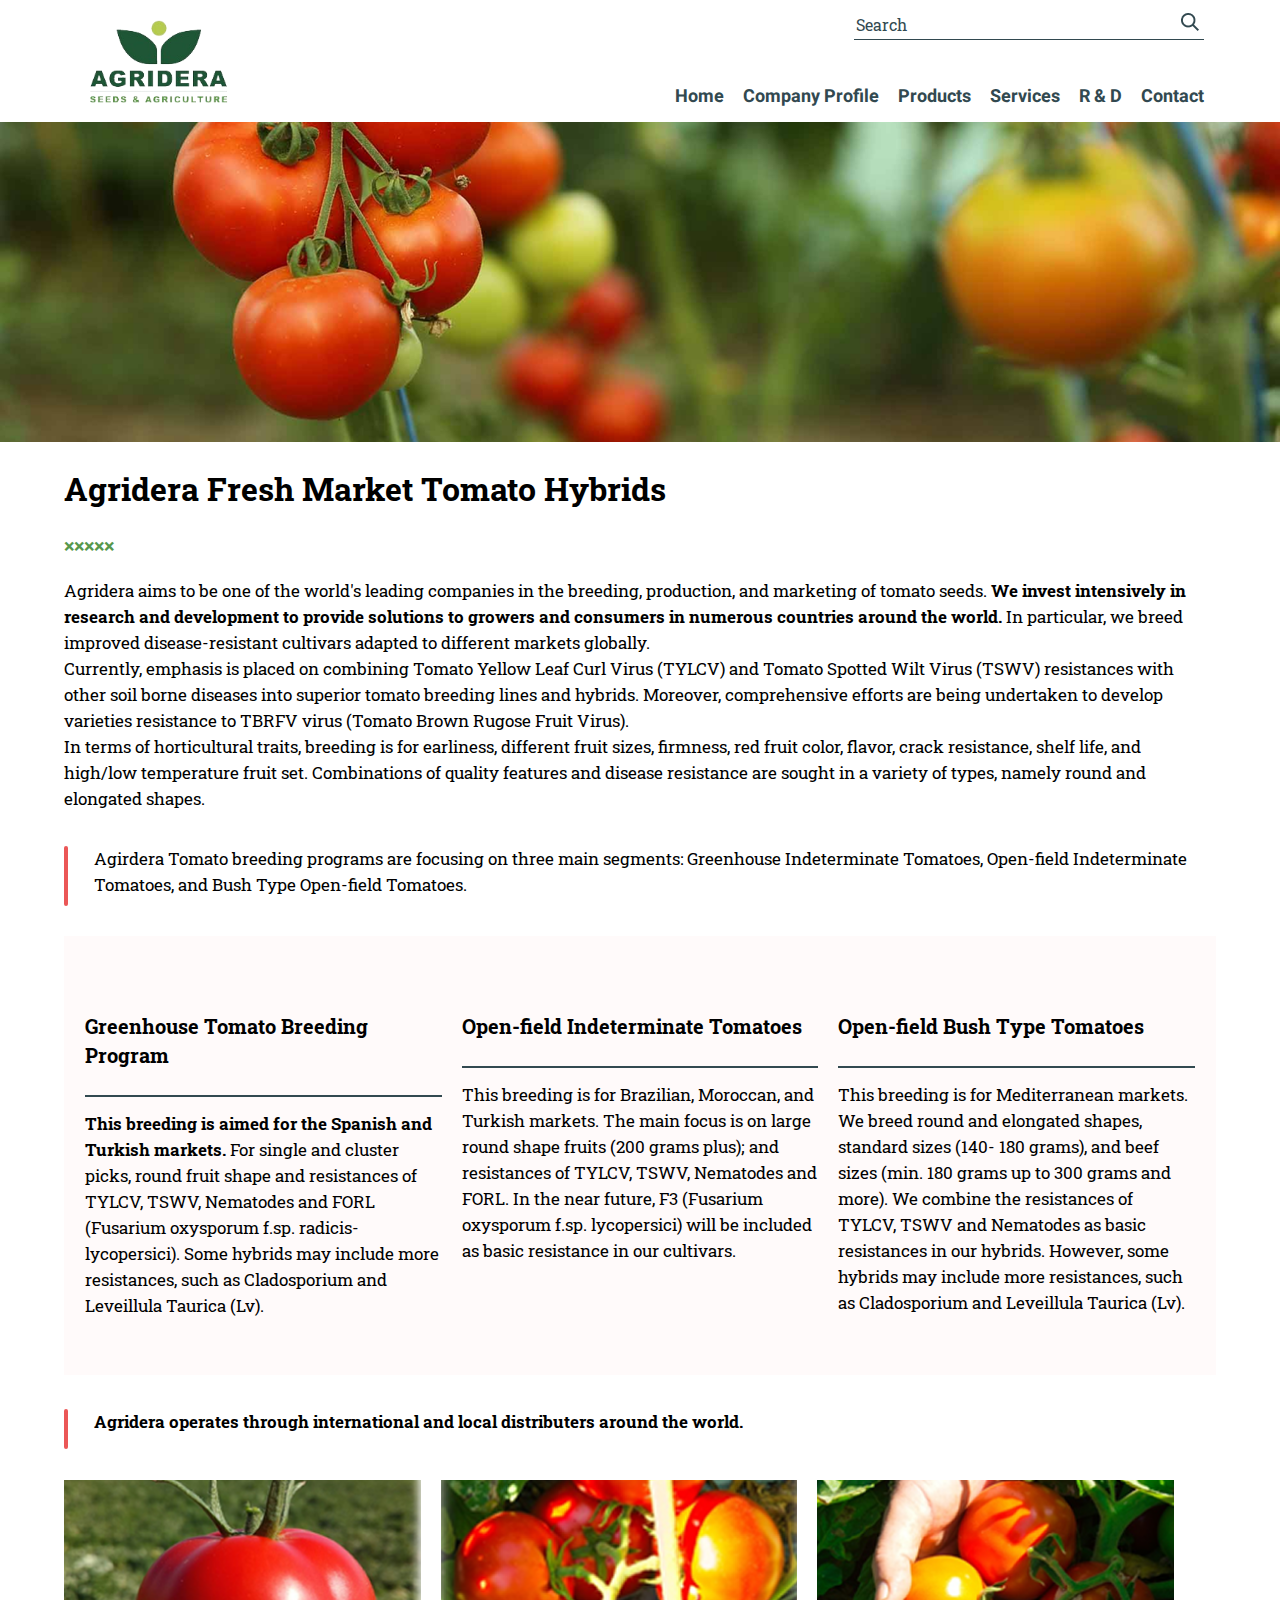
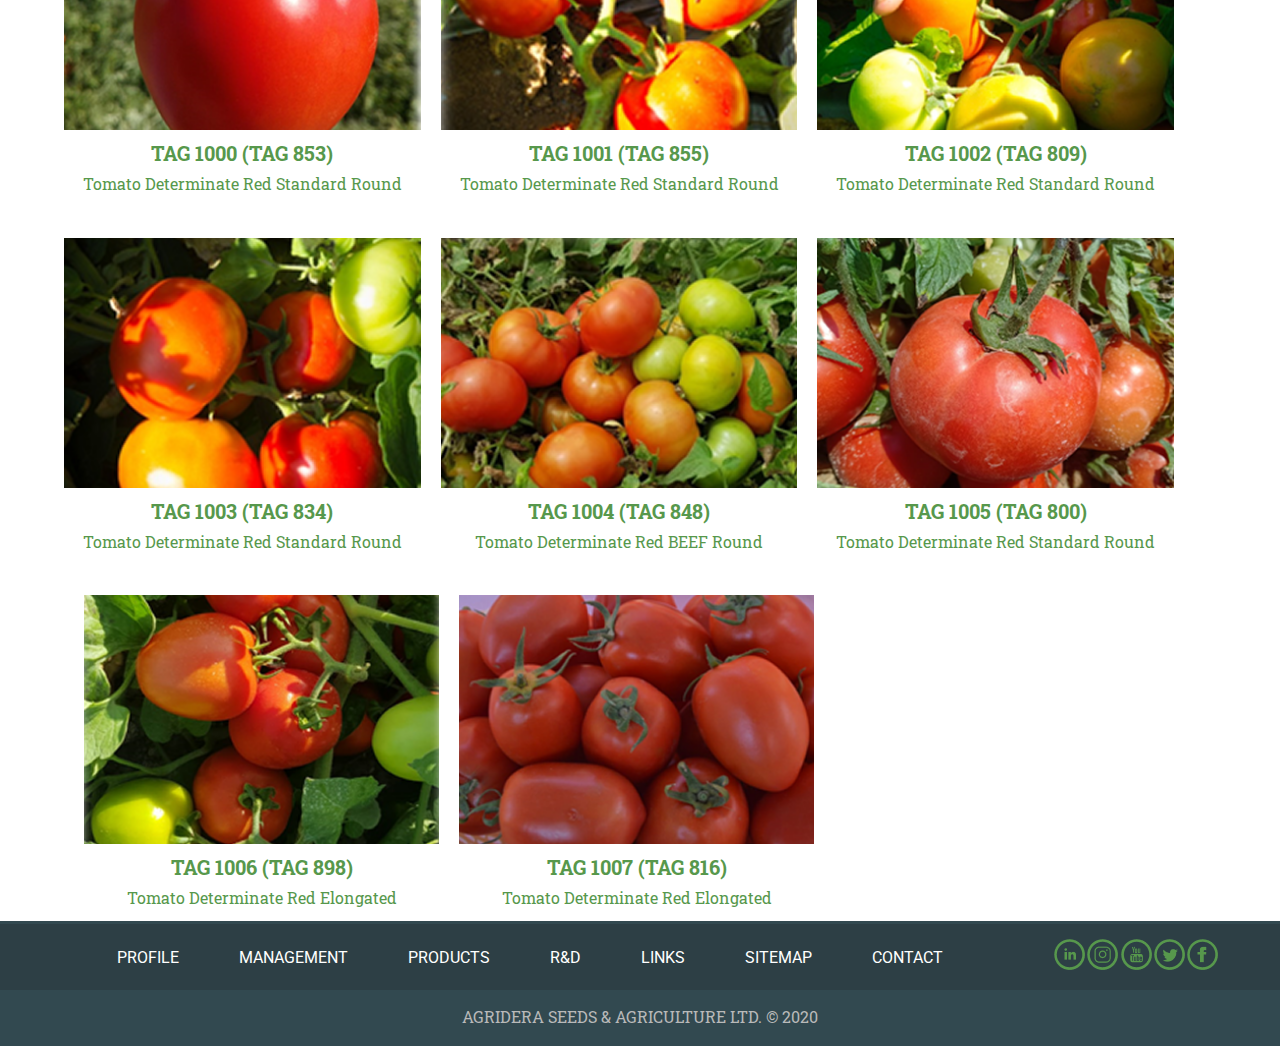
<file: tomato.html>
<!DOCTYPE html>
<html lang="en">
<head>
    <meta charset="UTF-8"/>
    <meta name="viewport" content="width=device-width, initial-scale=1.0"/>
    <link rel="stylesheet" href="https://fonts.googleapis.com/css?family=Roboto+Slab&display=swap">
    <link rel="stylesheet" href="https://fonts.googleapis.com/css?family=Roboto&display=swap">
    <link rel="stylesheet" href="https://fonts.googleapis.com/css?family=Heebo&display=swap">
    <title>Tomato all</title>
    <link rel="stylesheet" href="css/style.css">
</head>
<body>
<header>
    <div class="wrap">
        <div class="row">
            <div class="wrap-1">
                <div id="logo2">
                    <a href="index.html"><img src="img/Logo.png" alt="Logo" style="margin-top: 20px;"></a>
                </div>
            </div>
            <div class="wrap-1 align-right">
                <div id="search">
                    <div id="search-in" class="flex">
                        <input type="search" placeholder="Search">
                        <button>Submit</button>
                    </div>
                </div>
                <div id="menu">
                    <ul>
                        <li><a href="">Home</a></li>
                        <li><a href="">Company Profile</a></li>
                        <li><a href="">Products</a></li>
                        <li><a href="">Services</a></li>
                        <li><a href="">R & D</a></li>
                        <li><a href="">Contact</a></li>
                    </ul>
                </div>
            </div>
        </div>
    </div>
</header>
<main>
    <div id="bg2">
        <img src="img/bg2.png" alt="Tomato Hybrids Banner"/>
    </div>
    <div class="cont">
        <h1>Agridera Fresh Market Tomato Hybrids</h1>
        <p class="text-content2">×××××</p>
        <div class="ttext">
            Agridera aims to be one of the world's leading companies in the
            breeding, production, and marketing of tomato seeds.
            <span class="text-bold">
          We invest intensively in research and development to provide solutions
          to growers and consumers in numerous countries around the world.
        </span>
            In particular, we breed improved disease-resistant cultivars adapted to
            different markets globally.
            <br/>
            Currently, emphasis is placed on combining Tomato Yellow Leaf Curl Virus
            (TYLCV) and Tomato Spotted Wilt Virus (TSWV) resistances with other soil
            borne diseases into superior tomato breeding lines and hybrids.
            Moreover, comprehensive efforts are being undertaken to develop
            varieties resistance to TBRFV virus (Tomato Brown Rugose Fruit Virus).
            <br/>
            In terms of horticultural traits, breeding is for earliness, different
            fruit sizes, firmness, red fruit color, flavor, crack resistance, shelf
            life, and high/low temperature fruit set. Combinations of quality
            features and disease resistance are sought in a variety of types, namely
            round and elongated shapes.
        </div>
        <div class="block1">
            <div class="block-bar1"></div>
            <div class="info-text1">
                Agirdera Tomato breeding programs are focusing on three main segments:
                Greenhouse Indeterminate Tomatoes, Open-field Indeterminate Tomatoes,
                and Bush Type Open-field Tomatoes.
            </div>
        </div>
        <section class="brend">
            <div class="brend-columns">
                <div class="brend-column">
                    <h3>Greenhouse Tomato Breeding Program</h3>
                    <div class="line"></div>
                    <div class="brend-cont">
                        <span class="text-bold">This breeding is aimed for the Spanish and Turkish markets.</span>
                        For single and cluster picks, round fruit shape and resistances of
                        TYLCV, TSWV, Nematodes and FORL (Fusarium oxysporum f.sp.
                        radicis-lycopersici). Some hybrids may include more resistances,
                        such as Cladosporium and Leveillula Taurica (Lv).
                    </div>
                </div>
                <div class="brend-column">
                    <h3>Open-field Indeterminate Tomatoes</h3>
                    <div class="line"></div>
                    <div class="brend-cont">
                        This breeding is for Brazilian, Moroccan, and Turkish markets.
                        The main focus is on large round shape fruits (200 grams plus);
                        and resistances of TYLCV, TSWV, Nematodes and FORL. In the near
                        future, F3 (Fusarium oxysporum f.sp. lycopersici) will be
                        included as basic resistance in our cultivars.
                    </div>
                </div>
                <div class="brend-column">
                    <h3>Open-field Bush Type Tomatoes</h3>
                    <div class="line"></div>
                    <div class="brend-cont">
                        This breeding is for Mediterranean markets.
                        We breed round and elongated shapes, standard sizes (140- 180
                        grams), and beef sizes (min. 180 grams up to 300 grams and
                        more). We combine the resistances of TYLCV, TSWV and Nematodes
                        as basic resistances in our hybrids. However, some hybrids may
                        include more resistances, such as Cladosporium and Leveillula
                        Taurica (Lv).
                    </div>
                </div>
            </div>
        </section>
        <div class="block2">
            <div class="info-bar2"></div>
            <div class="info-text2">
          <span class="text-bold">Agridera operates through international and local distributers around
          the world.</span>
            </div>
        </div>
        <div class="grid">
            <div class="column">
                <div class="card">
                    <img
                            src="img/tomato0.png"
                            alt="TAG 1000 (TAG 853)"/>
                    <div class="card-text">
                        TAG 1000 (TAG 853)
                        <br/>
                        <span class="card-title">Tomato Determinate Red Standard Round</span>
                    </div>
                </div>
            </div>

            <div class="column">
                <div class="card">
                    <img
                            src="img/tomato1.png"
                            alt="TAG 1001 (TAG 855)"/>
                    <div class="card-text">
                        TAG 1001 (TAG 855)
                        <br/>
                        <span class="card-title">Tomato Determinate Red Standard Round</span>
                    </div>
                </div>
            </div>
            <div class="column">
                <div class="card">
                    <img
                            src="img/tomato2.png"
                            alt="TAG 1002 (TAG 809)"/>
                    <div class="card-text">
                        TAG 1002 (TAG 809)
                        <br/>
                        <span class="card-title">Tomato Determinate Red Standard Round</span>
                    </div>
                </div>
            </div>
        </div>
        <div class="grid">
            <div class="column">
                <div class="card">
                    <img
                            src="img/tomato3.png"
                            alt="TAG 1003 (TAG 834)"/>
                    <div class="card-text">
                        TAG 1003 (TAG 834)
                        <br/>
                        <span class="card-title">Tomato Determinate Red Standard Round</span>
                    </div>
                </div>
            </div>
            <div class="column">
                <div class="card">
                    <img
                            src="img/tomato4.png"
                            alt="TAG 1004 (TAG 848)"/>
                    <div class="card-text">
                        TAG 1004 (TAG 848)
                        <br/>
                        <span class="card-title">Tomato Determinate Red BEEF Round</span>
                    </div>
                </div>
            </div>
            <div class="column">
                <div class="card">
                    <img
                            src="img/tomato5.png"
                            alt="TAG 1005 (TAG 800)"/>
                    <div class="card-text">
                        TAG 1005 (TAG 800)
                        <br/>
                        <span class="card-title">Tomato Determinate Red Standard Round</span>
                    </div>
                </div>
            </div>
        </div>
        <div class="grid-col2">
            <div class="column-2">
                <div class="card">
                    <img
                            src="img/tomato6.png"
                            alt="TAG 1006 (TAG 898)"/>
                    <div class="card-text">
                        TAG 1006 (TAG 898)
                        <br/>
                        <span class="card-title">Tomato Determinate Red Elongated</span>
                    </div>
                </div>
            </div>
            <div class="column-2">
                <div class="card">
                    <img
                            src="img/tomato7.png"
                            alt="TAG 1007 (TAG 816)"/>
                    <div class="card-text">
                        TAG 1007 (TAG 816)
                        <br/>
                        <span class="card-title">Tomato Determinate Red Elongated</span>
                    </div>
                </div>
            </div>
        </div>
    </div>
</main>
<footer>
    <div class="footer">
        <div class="footer_content">
            <div id="links">
                <ul>
                    <li><a href="">PROFILE</a></li>
                    <li><a href="">MANAGEMENT</a></li>
                    <li><a href="">PRODUCTS</a></li>
                    <li><a href="">R&D</a></li>
                    <li><a href="">LINKS</a></li>
                    <li><a href="">SITEMAP</a></li>
                    <li><a href="">CONTACT</a></li>
                </ul>
            </div>
            <div class="social">
                <a href="https://linkedin.com"><img src="img/Ico_in.png" alt="in"></a>
                <a href="https://www.instagram.com"><img src="img/Ico_inst.png" alt="inst"></a>
                <a href="https://www.youtube.com"><img src="img/Ico_tube.png" alt="youtube"></a>
                <a href="https://twitter.com"><img src="img/Ico_tw.png" alt="twitter"></a>
                <a href="https://facebook.com"><img src="img/Ico_fb.png" alt="facebook"></a>
            </div>
        </div>
        <p>AGRIDERA SEEDS & AGRICULTURE LTD. © 2020</p>
    </div>
</footer>
</body>
</html>
</file>
<file: css/style.css>
body{
margin: 0;
font-family: 'Roboto Slab', serif;
}
.bg-img{
background: url(../img/bg.jpg) no-repeat center;
background-size: cover;
}
.wrap{ 
max-width: 1127px;
width:100%;
margin:0 auto;
}
.row::after{
clear:both;
content:"";
display:block;
}
.wrap-1{
width: 50%;
float:left;
}
.wrap-2{
width: 33.33%;
float:left;
}
.wrap-3{ 
width: 14.28%;
float:left;
}
.align-right{
text-align:right;
}
.flex{ 
display: flex;
align-items: flex-end;
}
.text{
margin-top: 20px;
font-family: 'Roboto Slab', serif;
font-weight: bold;
font-size: 20px;
line-height: 142.7%;
color: #324950;
}
.footer {
background-color: #324950;
color: #B9B9B9;
padding: 3px 0px;
text-align: center;
bottom: 0;
width: 100%;
}
.vision-container {
display: flex;
justify-content: center;
align-items: center;
}
.content-wrap {
text-align: left;
margin-right: 30px;
}
.photo-wrap {
margin-left: 15px;
position: relative;
max-width: 100%;
height: auto;
}
.mission-container {
display: flex;
justify-content: center;
align-items: center;
}
.content-wrap1 {
text-align: left;
margin-left: 120px;
position: relative;
left: -90px;
}
.photo-wrap1 {
margin-left: 15px;
position: relative;
max-width: 100%;
height: auto;
}
.centered-image {
position: absolute;
top: 50%;
left: 50%;
transform: translate(-50%, -50%);
}
#logo2{
width: 166px;
object-fit: contain;
}
.cont {
max-width: 1152px;
margin: 0 auto;
padding: 0 15px;
}
.ttext {
font-size: 17px;
line-height: 26px;
max-width: 100%;
}
.block1 {
display: flex;
gap: 26px;
font-size: 17px;
line-height: 26px;
margin-top: 34px;
}
.block-bar1 {
width: 4px;
height: 60px;
background-color: #EB5757;
border-radius: 2px;
flex-shrink: 0;
}    
.info-text1 {
flex-grow: 1;
flex-basis: auto;
}
.block2 {
display: flex;
gap: 26px;
font-size: 17px;
line-height: 26px;
margin-top: 34px;
}
.info-bar2 {
width: 4px;
height: 40px;
background-color: #EB5757;
border-radius: 2px;
flex-shrink: 0;
}    
.info-text2 {
flex-grow: 1;
flex-basis: auto;
}
.brend {
background-color: rgba(255, 250, 250, 1);
margin-top: 30px;
padding: 56px 21px;
}   
.brend-columns {
display: flex;
gap: 20px;
}     
.brend-column {
width: 33%;
}     
.brend-column h3 {
font-size: 20px;
line-height: 29px;
font-weight: bold;
}  
.line {
height: 0px;
background-color: #324950;
margin-top: 14px;
border: 1px solid rgba(50, 73, 80, 1);
}
.brend-cont {
font-size: 17px;
line-height: 26px;
margin-top: 14px;
}
.grid {
display: flex;
gap: 20px;
margin-top: 31px;
width: 1110px;
max-width: 100%;
align-self: center;
}     
.column {
width: 33%;
}     
.card {
position: relative;
aspect-ratio: 1.09;
display: flex;
flex-direction: column;
text-align: center;
font-size: 20px;
color: #57984C;
font-weight: bold;
line-height: 29px;
}  
.card img {
position: absolute;
height: 100%;
width: 100%;
object-fit: cover;
inset: 0;
}    
.card-text {
position: absolute;
bottom: 0;
left: 0;
right: 0;
background-color: white;
padding: 9px 18px;
}    
.card-title {
font-weight: normal;
font-size: 16px;
}  
.grid-col2 {
width: 730px;
max-width: 100%;
margin-left: 20px;
margin-top: 30px;
display: flex;
gap: 20px;
}     
.column-2 {
width: 50%;
}
.text-bold{
font-weight: bold;
}
.text-content1 {
font-family: 'Roboto Slab', serif;
font-weight: bold;
font-size: 64px;
line-height: 142.7%;
color: #324950;
margin: 0;
}
.text-content2{
font-family: 'Roboto Slab', serif;
color: #57984C;
font-weight: bold;
font-size: 20px;
}
.text-content2-1{
font-family: 'Roboto Slab', serif;
color: #57984C;
font-weight: bold;
font-size: 20px;
}
.text-content3{
font-family: 'Roboto Slab', serif;
font-weight: normal;
font-size: 20px;
line-height: 162.7%;
color: #324950;
}
.text-content4{
font-family: 'Roboto Slab', serif;
font-size: 17px;
line-height: 150%;
color: #324950;
}
.contand h1 {
font-family: 'Roboto Slab', serif;
}
.contand a {
font-family: 'Roboto', serif;
}
.flex input{
font-family: 'Roboto Slab', serif;
}
.title{
font-size: 64px;
font-weight: bold;
color: #324950;
line-height: 147.7%;
margin: 0;
}
.seeds{
display: flex;
justify-content: center;
align-items: baseline; 
}
.subtitle{
font-size: 24px;
font-weight: bold;
color: #57984C;
margin: 0;
}
.line{
margin: 25px 0 10px 0;
}
.footer_content{
display: flex;
flex-direction: row;
background-color:#2D3F45;
padding: 15px 5px ;
align-items: center;
justify-content: space-around;
}
.social{
display: flex;
justify-content: space-between;
width: 13%;
}
#med{
background: url(../img/Union.png) no-repeat center;
background-color: #F7F7F7;
font-size: 20px;
padding: 78px 0;
}
#logo{
margin: 10px 0 0 0;
}
#bg2 img{
margin-top: 12px;
}
#search{
border-bottom: 1px solid #324950;
display: inline-block;
max-width: 350px;
width: 100%;
margin: 10px 0 43px 0;
}
#search input{
font-size: 16px;
color:#324950;
background-color: transparent;
border: none;
max-width: 327px;
height: 29px;
width: 100%;
}
#search input::placeholder{
color:#324950
}
#search button{
background: url(../img/search.png) no-repeat center;
font-size: 0;
height: 18px;
width: 18px;
border: none;
cursor: pointer;
margin-bottom: 8px;
}
#categories{
max-width: 1600px;
width:100%;
margin:25px auto;
text-align: center; 
}
#categories a {
    text-decoration: none !important;
}

#menu{
font-family: 'Heebo', serif;
}        
#menu ul{
padding: 0;
margin: 0;
list-style: none;
}        
#menu ul li{
display: inline;
margin-left: 15px;
}
#menu ul li a{
color:#324950;
font-size: 18px;
font-weight: bold;
text-decoration: none;
transition: color 0.4s;
}        
#menu ul li a:hover{
color: #57984C;
} 
#slider{
text-align: center;
padding: 338px 0;
}
#slider h1{
color: #735440;
font-size: 48px;
font-weight: bold;
}       
#slider a{
display: block;
background-color: #57984C;
color: #fff;
font-size: 16px;
text-align: center;
width: 160px;
height: 55px;
line-height: 55px;
margin: 0 auto;
text-decoration: none;
}
#content-down{
background-color: #EDEDED;
text-align: center;
padding: 78px 0;
}
#links{
font-family: 'Roboto', serif;
}        
#links ul{
padding: 0;
margin: 0;
list-style: none;
}        
#links ul li{
display: inline;
margin-left: 3.5em;
}
#links ul li a{
color:#ffffff;
font-size: 16px;
text-decoration: none;
transition: color 0.4s;
}        
img {
max-width: 100%;
height: auto;
}
@media only screen and (max-width: 768px) {
.w-2 {
width: 100%;
}
.align-right {
text-align: center;
}
#search {
max-width: 100%;
}
#search input {
max-width: 100%;
}
#links ul li {
margin-left: 0;
margin-bottom: 10px;
}
.text-agridera{
font-family: 'Roboto Slab', serif;
font-weight: bold;
font-size: 44px;
line-height: 142.7%;
color: #324950;
margin: 0;
}
.link{
text-decoration: none !important;
}
.shadow{
    padding-bottom: 20px;
    position: relative;
    box-shadow: rgba(0, 0, 0, 0.35) 0px 5px 15px;
    z-index: 1;
    background-color: #d9fcc0;
}

.return a{
    font-size: 14px;
    color: #324950;
    line-height: 162,7%;
    text-decoration: none;
}
.return p{
    margin: 0;
    padding: 20px 0;
}
</file>
